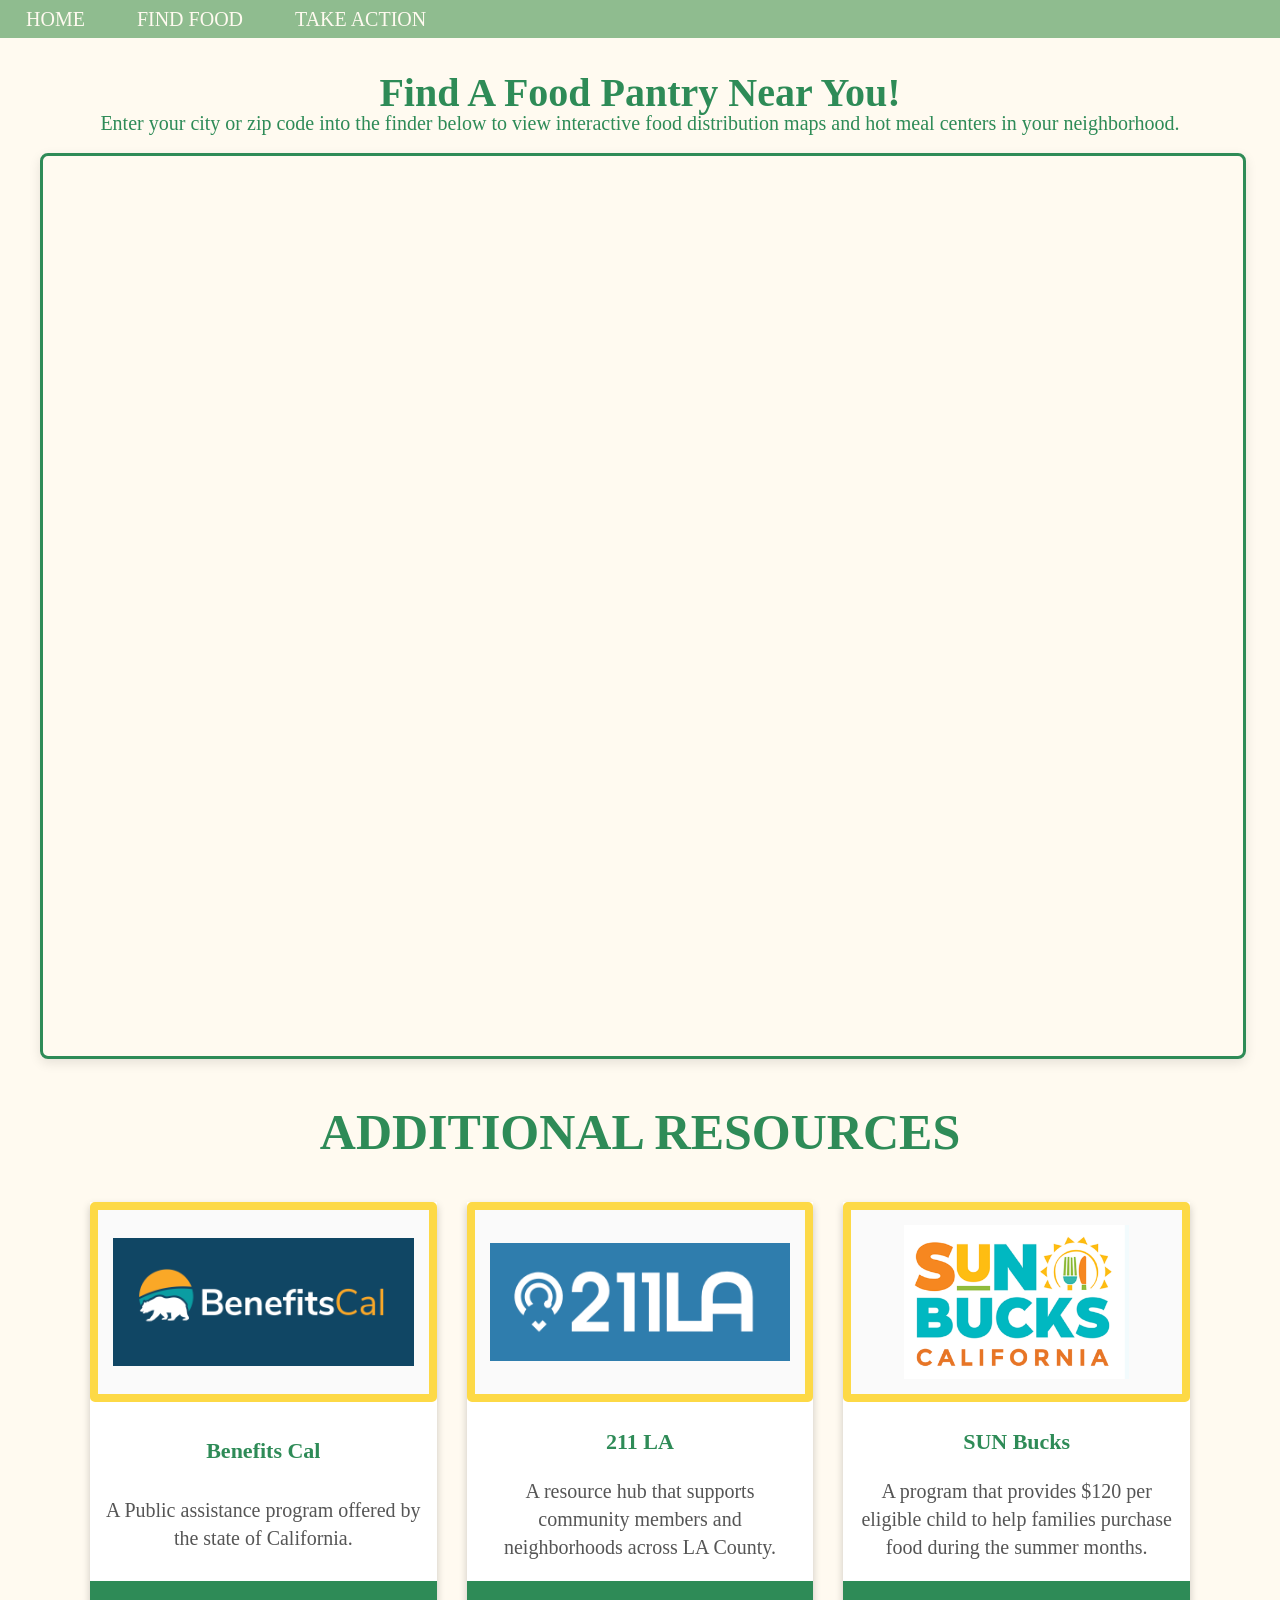
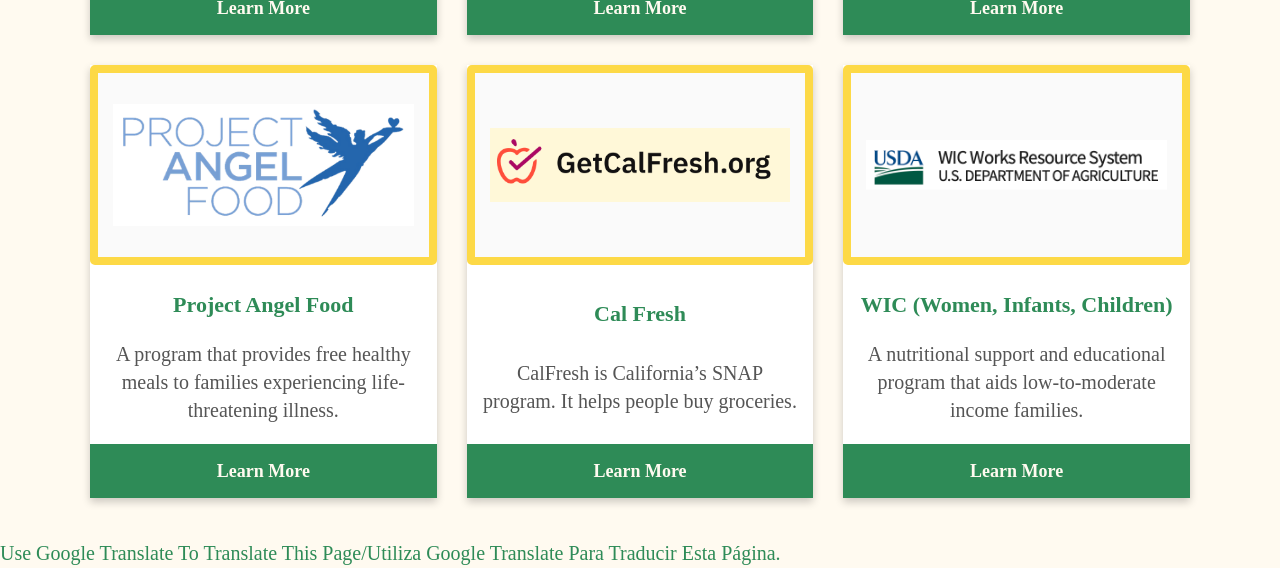
<file: informational.html>
<!DOCTYPE html>
<html lang="en"> 
<head>
   <title>My Website</title>
   
   <link rel="stylesheet" href="style.css">
</head>
<body>

<nav class="navbar">
     <ul>
        <li><a href="index.html">HOME</a></li>
        <li><a href="informational.html">FIND FOOD</a></li>
        <li><a href="TakeAction.html">TAKE ACTION</a></li>
      </ul>
</nav> 

  <div style="width: 100%; max-width: 1200px; margin: 40px auto; padding: 0 20px; font-family: Cambria;">
  <h2 style="color: seagreen; font-family: Cambria; text-align: center;font-size: 40px;">Find A Food Pantry Near You!</h2>
<p style="color: seagreen; text-align: center; font-size: 20px; margin-bottom: 15px;"> Enter your city or zip code into the finder below to view interactive food distribution maps and hot meal centers in your neighborhood. 
</p>

<iframe
    src="https://www.google.com/maps/embed?pb=!1m16!1m12!1m3!1d13223.60650796603!2d-118.28920320256003!3d34.046394450268565!2m3!1f0!2f0!3f0!3m2!1i1024!2i768!4f13.1!2m1!1sfood%20pantries%20los%20angeles!5e0!3m2!1sen!2sus!4v1782866082680!5m2!1sen!2sus" 
    width="100%"
    height="900px"
    style="border: 3px solid seagreen; border-radius: 8px;     box-shadow: 0 4px 12px rgba(0,0,0,0.1);"
    allowfullscreen=""
    loading="lazy"
    referrerpolicy="no-referrer-when-downgrade">
</iframe>

</div> 

  

    <h1>ADDITIONAL RESOURCES</h1>


  <div class="card-container">

<div class="card">
  <img src="assets/benefitscal.png" alt="Benefits Cal">
  <h1>Benefits Cal</h1> 
  <p> A Public assistance program offered by the state of California.</p>
  <a href="https://benefitscal.com" class="card-button"> Learn More</a>
</div> 

<div class="card">
  <img src="assets/la.png" alt="211 LA"> 
  <h1> 211 LA </h1> 
  <p> A resource hub that supports community members and neighborhoods across LA County.</p>
  <a href="https://211la.org/resources/subcategory/food" class="card-button"> Learn More</a>
</div> 

<div class="card">
  <img src="assets/ange..png" alt="SUN Bucks"> 
  <h1>SUN Bucks</h1> 
  <p>A program that provides $120 per eligible child to help families purchase food during the summer months.</p>
  <a href="https://www.cdss.ca.gov/sun-bucks/how-to-get-sun-bucks" class="card-button"> Learn More</a>
</div> 

<div class="card">
  <img src="assets/angel.png" alt="Project Angel Food"> 
  <h1> Project Angel Food </h1> 
  <p> A program that provides free healthy meals to families experiencing life-threatening illness. </p>
  <a href="https://www.angelfood.org" class="card-button"> Learn More</a>
</div>    
 

<div class="card">
  <img src="assets/calfresh.png" alt="Cal Fresh"> 
  <h1>Cal Fresh</h1> 
  <p> CalFresh is California’s SNAP program. It helps people buy groceries.</p>
  <a href="https://www.getcalfresh.org/en/" class="card-button"> Learn More</a>
</div> 

<div class="card">
  <img src="assets/wic.png" alt="WIC (Women, Infants, Children)"> 
  <h1>WIC (Women, Infants, Children)</h1> 
  <p> A nutritional support and educational program that aids low-to-moderate income families.</p>
  <a href="https://wicworks.fns.usda.gov" class="card-button"> Learn More</a>
</div>



</div>

<html lang="en-US">
<head>
  <style>
    #google_translate_element img {
      width: auto !important;
      height: auto !important;
      max-width: 100px !important;
      display: inline-block !important;
    }
  </style>

</head>
<body>

   <div id="google_translate_element"></div>

   <script type="text/javascript">
   function googleTranslateElementInit() {
    new google.translate.TranslateElement({pageLanguage: 'en', 
layout: google.translate.TranslateElement.InlineLayout.HORIZONTAL},'google_translate_element');
}
</script>
<script type="text/javascript" src="//translate.google.com/translate_a/element.js?cb=googleTranslateElementInit"></script>

  <p>Use Google Translate To Translate This Page/Utiliza Google Translate Para Traducir Esta Página.</p>

</body>
</html>
</file>
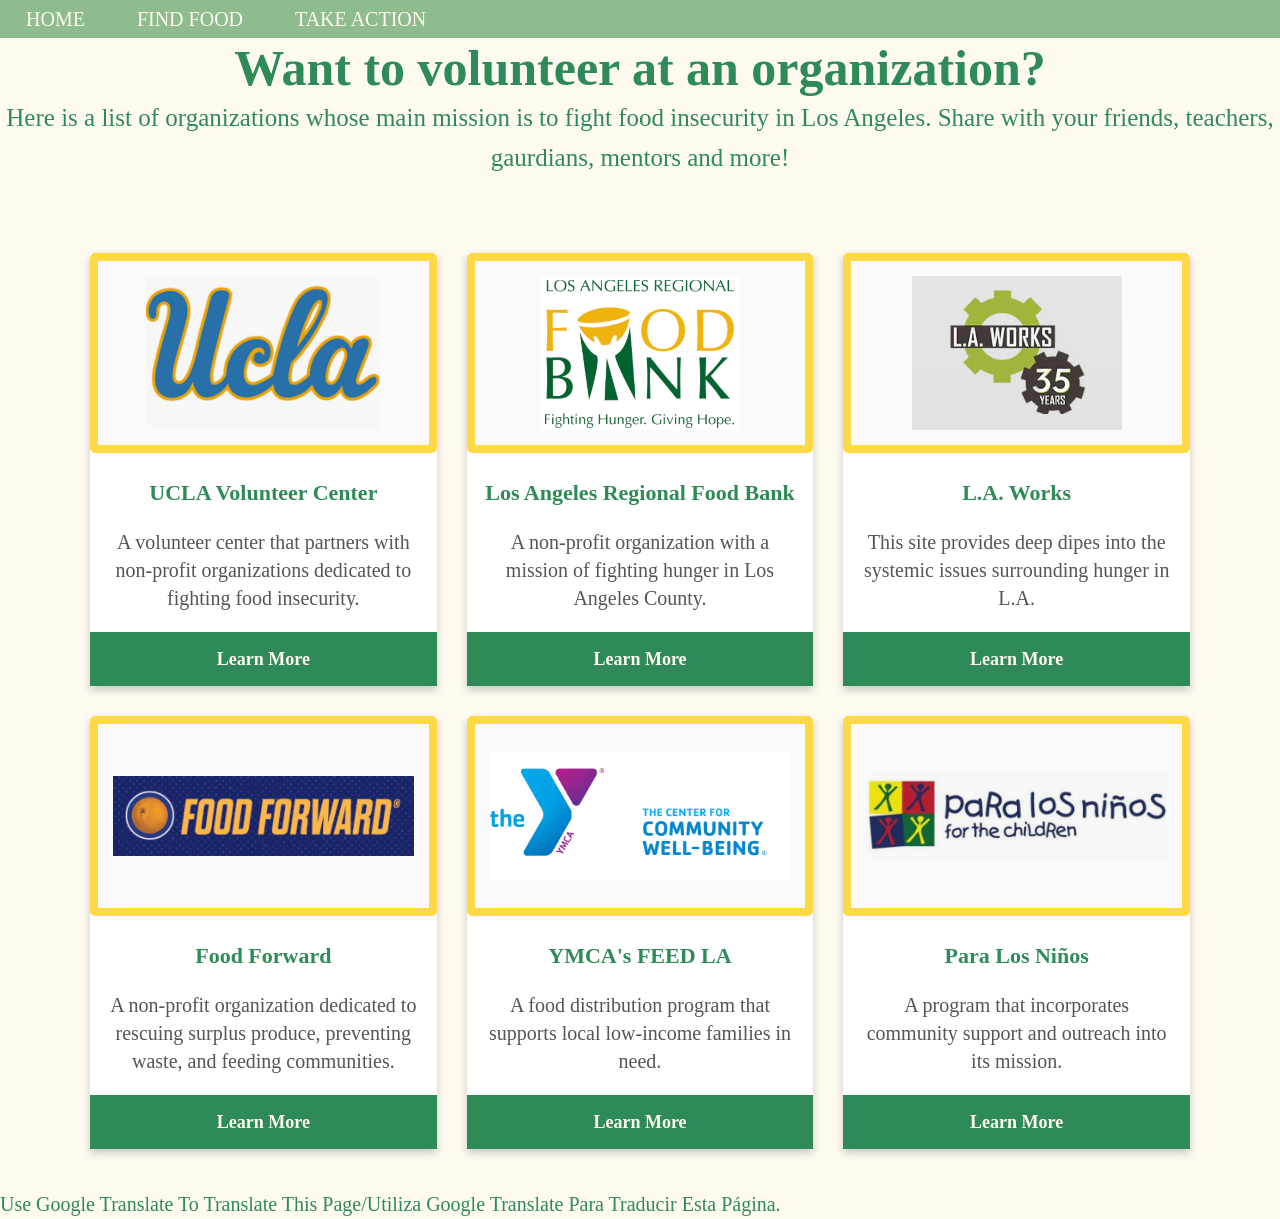
<file: TakeAction.html>
<!DOCTYPE html>
<html lang="en"> 
<head>
   <title>My Website</title>
   
   <link rel="stylesheet" href="style.css">
</head>
<body>

<nav class="navbar">
     <ul>
        <li><a href="index.html">HOME</a></li>
        <li><a href="informational.html">FIND FOOD</a></li>
        <li><a href="TakeAction.html">TAKE ACTION</a></li>
      </ul>
</nav> 


 

	<header>
		<h1>Want to volunteer at an organization?</h1>
    <p class="subtitle"></p>
	</header>

	<main>
    <p id="unique-intro"> Here is a list of organizations whose main mission is to fight food insecurity in Los Angeles. Share with your friends, teachers, gaurdians, mentors and more!</p>

    <br/>


<div class="card-container">

<div class="card">
  <img src="assets/ucla.png" alt="UCLA Volunteer Center">
  <h1>UCLA Volunteer Center</h1> 
  <p> A volunteer center that partners with non-profit organizations dedicated to fighting food insecurity.</p>
  <a href="https://volunteer.ucla.edu/hunger" class="card-button"> Learn More</a>
</div> 

<div class="card">
  <img src="assets/foodbank.png" alt="Los Angeles Regional Food Bank"> 
  <h1>Los Angeles Regional Food Bank</h1> 
  <p> A non-profit organization with a mission of fighting hunger in Los Angeles County.</p>
  <a href="https://www.lafoodbank.org" class="card-button"> Learn More</a>
</div> 

<div class="card">
  <img src="assets/laworks.png" alt="L.A. Works"> 
  <h1>L.A. Works</h1> 
  <p> This site provides deep dipes into the systemic issues surrounding hunger in L.A.</p>
  <a href="https://www.laworks.com/food-insecurity" class="card-button"> Learn More</a>
</div> 

<div class="card">
  <img src="assets/foodforward.png" alt="Food Forward"> 
  <h1>Food Forward</h1> 
  <p> A non-profit organization dedicated to rescuing surplus produce, preventing waste, and feeding communities.</p>
  <a href="https://foodforward.org" class="card-button"> Learn More</a>
</div>    

<div class="card">
  <img src="assets/ymca.png" alt="YMCA's FEED LA">
  <h1>YMCA's FEED LA</h1> 
  <p> A food distribution program that supports local low-income families in need.</p>
  <a href="https://www.ymcala.org/programs/social/feedla/" class="card-button"> Learn More</a>
</div>    

<div class="card">
  <img src="assets/paralosninos.png" alt="Para Los Niños"> 
  <h1>Para Los Niños</h1> 
  <p> A program that incorporates community support and outreach into its mission.</p>
  <a href="https://paralosninos.org/es/home-espanol//" class="card-button"> Learn More</a>
</div> 

</div>

<html lang="en-US">
<head>
  <style>
    #google_translate_element img {
      width: auto !important;
      height: auto !important;
      max-width: 100px !important;
      display: inline-block !important;
    }
  </style>

</head>
<body>

   <div id="google_translate_element"></div>

   <script type="text/javascript">
   function googleTranslateElementInit() {
    new google.translate.TranslateElement({pageLanguage: 'en', 
layout: google.translate.TranslateElement.InlineLayout.HORIZONTAL},'google_translate_element');
}
</script>
<script type="text/javascript" src="//translate.google.com/translate_a/element.js?cb=googleTranslateElementInit"></script>

  <p>Use Google Translate To Translate This Page/Utiliza Google Translate Para Traducir Esta Página.</p>

</body>
</html>
</file>
<file: style.css>
/* STYLE SECTIONING TAGS */
*
{ margin: 0px;
   padding: 0px;
}

body {
  height: 100%;
  box-sizing: border-box; 
  background-color: floralwhite;  
 
  font-family: cambria;
  font-size: 20px;
  line-height: 1.5em;
  color: seagreen;
}
  
h1 {
  color: seagreen;
}

 /* STYLE NAV BAR */    
.navbar ul {
  display: flex;
  background-color: darkseagreen;
  padding: 4px 10px;
  gap: 20px; 
  list-style-type: none;
  margin:  0;
}

.navbar a {
  color: floralwhite;
  text-decoration: none;
  padding: 8px 16px;
  font-family: Cambria;
}
     
.navbar a:hover {
  background-color: seagreen;
  color: floralwhite;
  border-radius: 4px;
}


/* STYLE TEXT Home Page & Take Action*/
h1 {
  font-family: Cambria;
  font-size: 50px;
  text-align: center;
  color: seagreen;
  line-height: 50px;
  letter-spacing: 0px;
 
  margin: 5px;
}

h4 {
  font-family:  Cambria;
  font-size: 50px;
  text-align: center;
  color: seagreen;
  line-height: 50px;
  letter-spacing: 0px;
  
  padding-top: 20px;
  padding-bottom: 20px;
}

.special-paragraph {
  font-family:  Cambria;
  font-size: 27px;
  text-align: center;
  color: seagreen;
  line-height: 30px;
  letter-spacing: 0px;
  margin: 30px;
  
  padding-top: 10px;
  padding-bottom: 10px;
}
/* STYLE TEXT Learn More & Take Action*/
 #unique-intro {
  font-family: Cambria;
  font-size: 25px;
  text-align: center;
  color: seagreen;
  line-height: 40px;
  letter-spacing: 0px;
   margin: 5px;
}
/* STYLE Card Display*/

.card-container {
  display: grid;
  grid-template-columns: repeat(3, 1fr);
  gap: 30px;
  padding: 40px 20px;
  max-width: 1100px;
  margin: 0 auto;  
}

.card {
  box-shadow: 0 4px 8px 0 rgba(0,0,0,0.2);
  width:100%;
  text-align: center;
  font-family: Cambria, serif;
  background-color: #ffffff;
  display: flex;
  flex-direction: column;
  justify-content: space-between;
  }

.card img{
  width: 100%;
  height: 200px;
  object-fit: contain;
  background-color: #fafafa;
  padding: 15px;
  box-sizing: border-box;
}

.card h1, .card p {
  padding: 0 15px;
}

.card h1{
  font-size:22px;
  margin: 15px 0 10px 0;
}

.card p{
  font-size: 20px;
  color: #555555;
  line-height: 1.4;
  margin-bottom: 20px;
}

.card-button {
  display: block;
  box-sizing: border-box;
  text-decoration: none;
  border: none;
  outline: 0;
  padding: 12px;
  color: floralwhite;
  background-color: seagreen;
  text-align: center;
  cursor: pointer;
  width: 100%;
  font-size: 18px;
  font-weight: bold; 
}

.card-button:hover {
  opacity: 0.70;
}

.price{
  color: grey;
  font-size: 22px;
}

/* STYLE Home Info*/
img {
  display: block;      
  width: 90%;          
  height: auto;        
  margin-left: auto;
  margin-right: auto;
  
  border-style: solid;
  border-color: #fdd946;
  border-width: 8px;
  border-radius: 5px;
}

.flex-container {      
  display: flex;       
  flex-direction: row; 
  flex-wrap: nowrap;   
} 

.flex-item {           
  flex-basis: 100%;    
  margin: 1%;          
}

/* STYLE BUTTONS */
#factBtn {
  background: #fdd946;
  border-style: none;
  border-radius: 10px;

  padding: 10px;
  margin-top: 20px;
  margin-bottom: 15px;

  color: #ffffff;
  font-size: 1em;
}


/* STYLE GENERATE A FACT KEY FEATURE */
.genFact {
  background: seagreen;
  border-radius: 10px;
  border-style: none;

  padding: 15px;

  margin-top: 30px;
  margin-left: 35%;
  margin-right: 35%;

  font-family: Cambria;
  font-size: 0.9em;
  text-align: center;
  line-height: 1.2em;
  color: #fdd946;
}

#fact {
  border-style: none;

  padding: 15px;

  margin-top: 30px;
  margin-left: 15%;
  margin-right: 15%;

  font-family: Cambria;
  font-size: 2em;
  text-align: center;
  line-height: 1.2em;
  color: seagreen;

}
</file>
